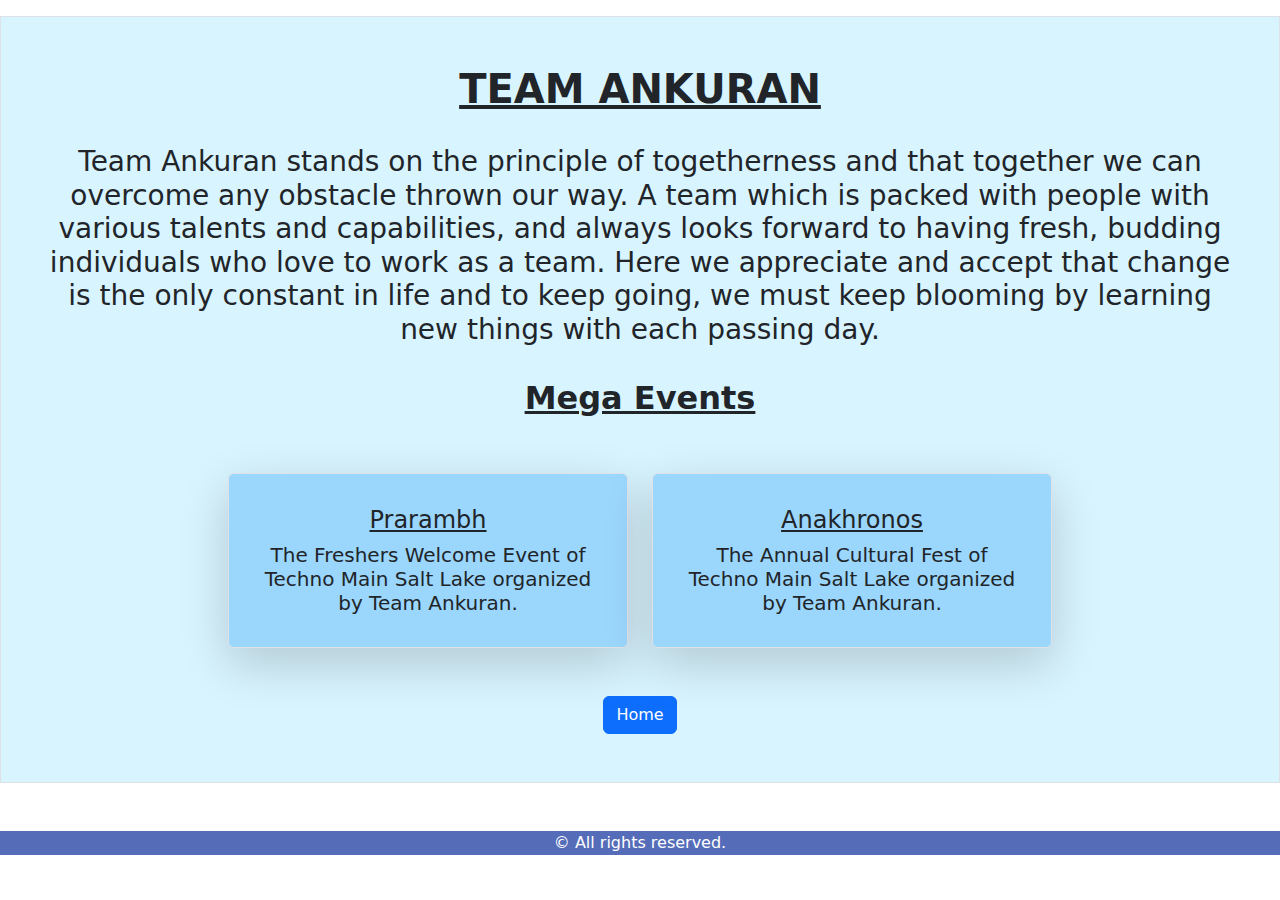
<file: ankuran.html>
<!DOCTYPE html>
<html lang="en">

<head>
    <meta charset="UTF-8">
    <meta name="viewport" content="width=device-width, initial-scale=1.0">
    <title>TEAM ANKURAN</title>
    <link rel="shortcut icon" href="pictures/titlebar/ankuran.png">
    <link href="https://cdn.jsdelivr.net/npm/bootstrap@5.3.3/dist/css/bootstrap.min.css" rel="stylesheet">
    <script src="https://cdn.jsdelivr.net/npm/bootstrap@5.3.3/dist/js/bootstrap.bundle.min.js"></script>
</head>
<style>
    h1 {text-align: center;}
    p {text-align: center;}
    div {text-align: center;}
    footer {background-color:rgba(25, 57, 161, 0.74);text-align: center; color: #fff;}
</style>
<body>
    <div class="container-float p-5 my-5 mt-3 border" style="background-color: #D8F4FF;">
        <h1><u><b>TEAM ANKURAN</b></u></h1>
        <br>
        <h3>Team Ankuran stands on the principle of togetherness and that together we can overcome any obstacle thrown
            our way. A team which is packed with people with various talents and capabilities, and always looks forward
            to having fresh, budding individuals who love to work as a team. Here we appreciate and accept that change
            is the only constant in life and to keep going, we must keep blooming by learning new things with each
            passing day.</h3>
        <br>
        <h2 class="text-center"><u><b>Mega Events</b></u></h2>
        <div class="container text-center">
            <div class="row justify-content-md-center">
                <div class="col-md-auto">
                    <div class="card border shadow-lg p-3 mb-5 mt-5"
                        style="background-color: rgb(155, 214, 253); width:400px">
                        <div class="card-body ">
                            <h4 class="card-title"><u>Prarambh</u></h4>
                            <h5 class="card-text">The Freshers Welcome Event of Techno Main Salt Lake organized by Team
                                Ankuran.
                            </h5>
                        </div>
                    </div>
                </div>
                <div class="col-md-auto">
                    <div class="card border shadow-lg p-3 mb-5 mt-5"
                        style="background-color: rgb(155, 214, 253); width:400px">
                        <div class="card-body">
                            <h4 class="card-title"><u>Anakhronos</u></h4>
                            <h5 class="card-text">The Annual Cultural Fest of Techno Main Salt Lake organized by Team
                                Ankuran.
                            </h5>
                        </div>
                    </div>
                </div>
            </div>
        </div>
        <a href="index.html" class="btn btn-primary">Home</a>
    </div>
    <footer class="footer">
        <p>&copy; All rights reserved.</p>
    </footer>
</body>
</html>
</file>
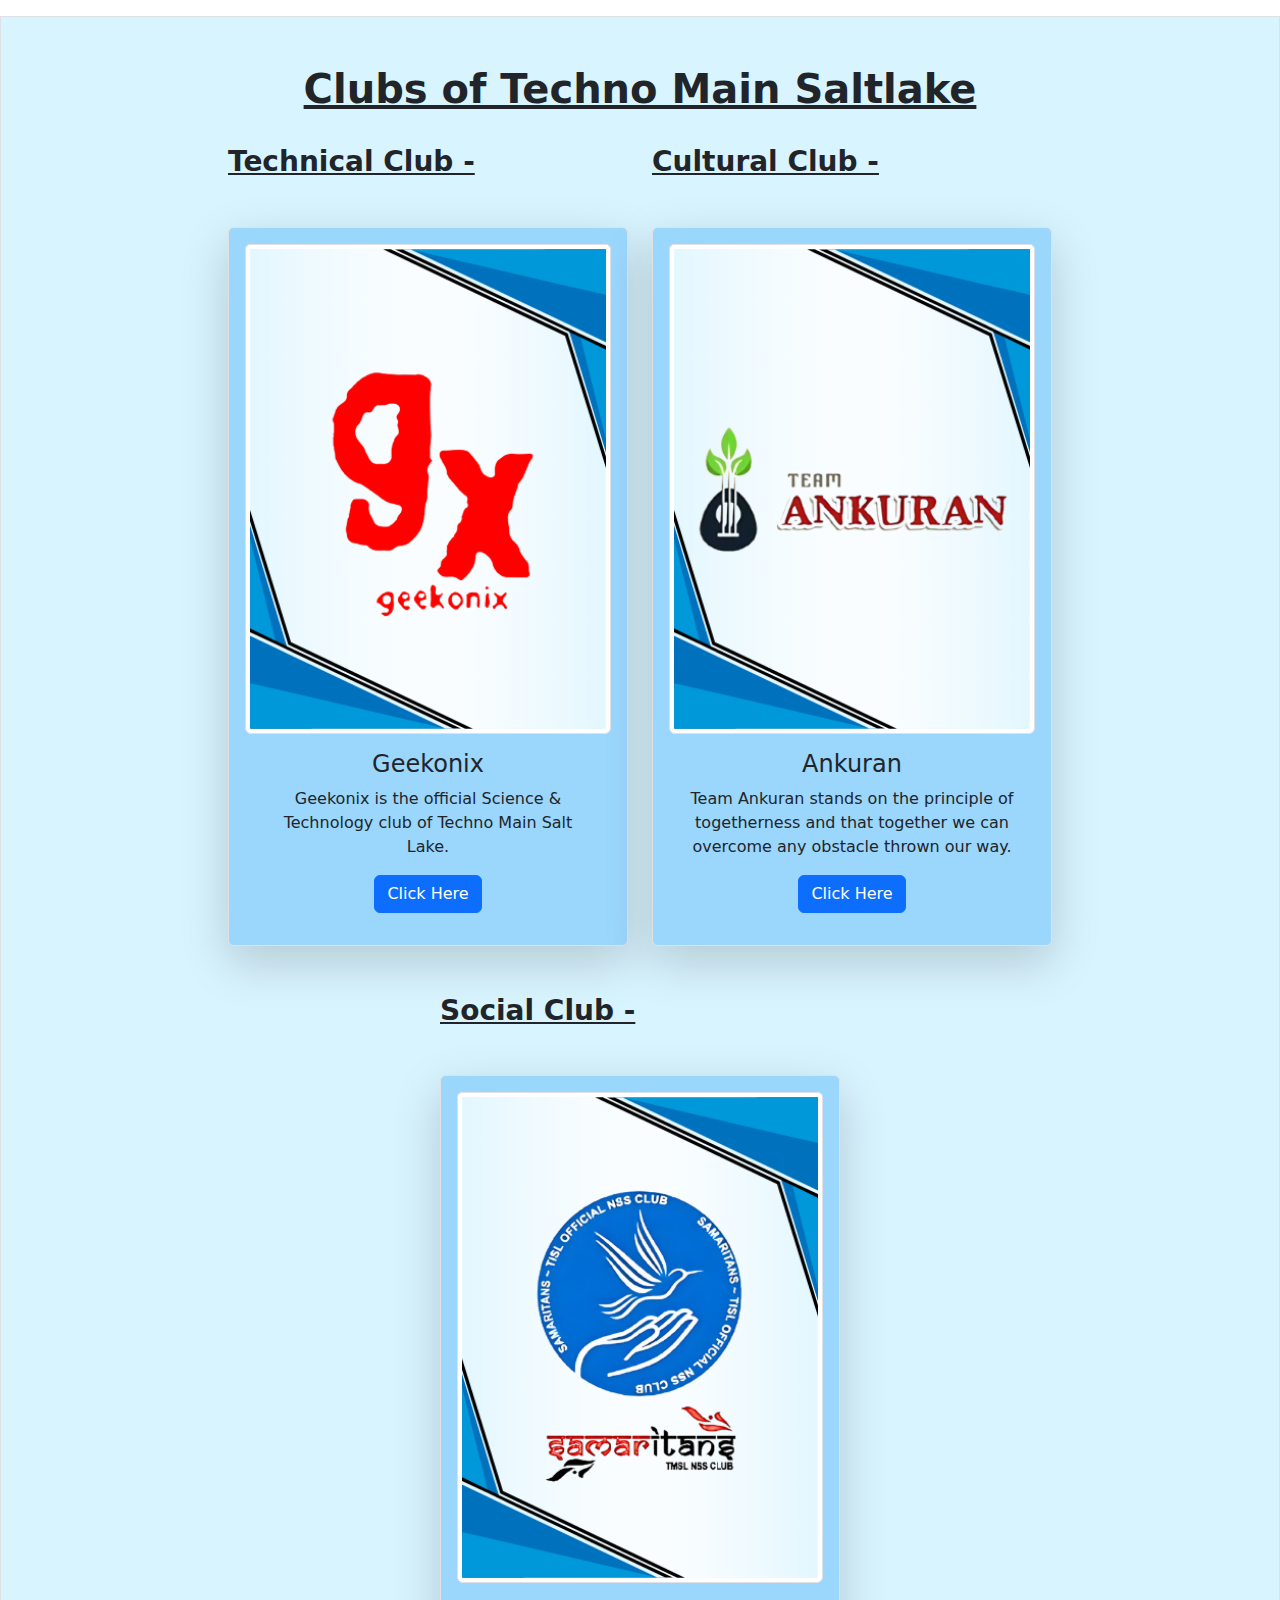
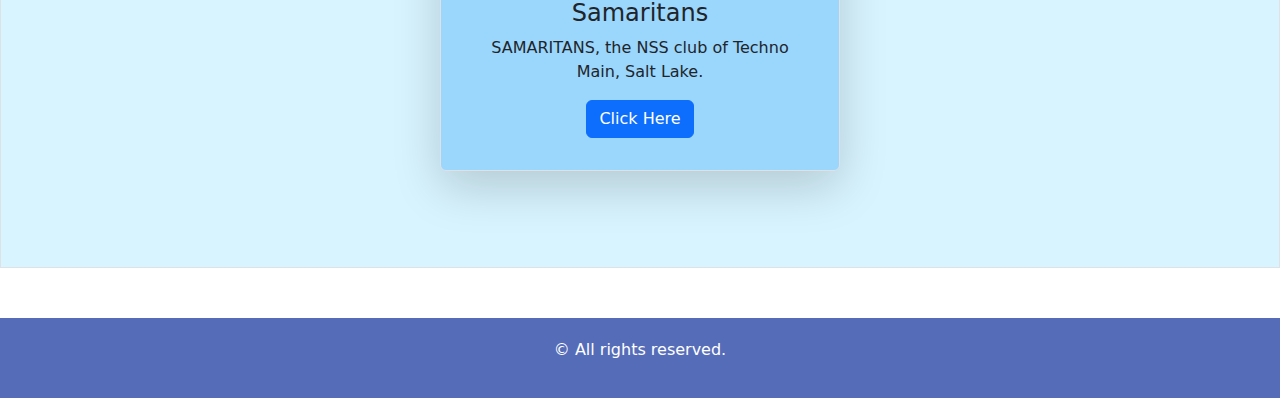
<file: club_page_home.html>
<!DOCTYPE html>
<html lang="en">

<head>
    <meta charset="UTF-8">
    <meta name="viewport" content="width=device-width, initial-scale=1.0">
    <title>Club Page</title>
    <link rel="shortcut icon" href="pictures/titlebar/tmsl-logo1.png">
    <link rel="stylesheet" href="style.css">
    <link href="https://cdn.jsdelivr.net/npm/bootstrap@5.3.3/dist/css/bootstrap.min.css" rel="stylesheet">
    <script src="https://cdn.jsdelivr.net/npm/bootstrap@5.3.3/dist/js/bootstrap.bundle.min.js"></script>
</head>
<style>
    h1 {text-align: center;}
    p {text-align: center;}
    div {text-align: left;}
    div1 {text-align: center;}
    footer {background-color:rgba(25, 57, 161, 0.74);text-align: center;}

</style>
<body>
    <div class="container-float p-5 my-5 mt-3 border" style="background-color: #D8F4FF;">
        <h1 style="font-weight: bold;"><u>Clubs of Techno Main Saltlake</u></h1><br>
        <div class="container text-center">
            <div class="row justify-content-md-center">
                <div class="col-md-auto">
                    <h3><u><b>Technical Club -</b></u></h3>
                    <div class="card border shadow-lg p-3 mb-5 mt-5"
                        style="background-color: rgb(155, 214, 253); width:400px">
                        <img class="card-img-top img-thumbnail" src="pictures\club2.png" alt="Card image" style="width:100%">
                        <div1 class="card-body">
                            <h4 class="card-title">Geekonix</h4>
                            <p class="card-text">Geekonix is the official Science & Technology club of Techno Main Salt Lake. </p>
                            <a href="geekonix.html" class="btn btn-primary">Click Here</a>
                        </div1>
                    </div>
                </div>
                <div class="col-md-auto">
                    <h3><u><b>Cultural Club -</b></u></h3>
                    <div class="card border shadow-lg p-3 mb-5 mt-5"
                        style="background-color: rgb(155, 214, 253); width:400px">
                        <img class="card-img-top img-thumbnail" src="pictures\club3.png" alt="Card image" style="width:100%">
                        <!--<div style="background-color: white; height: 340px; display: flex; align-items: center;">
                            
                        </div>-->
                        <div1 class="card-body">
                            <h4 class="card-title">Ankuran</h4>
                            <p class="card-text">Team Ankuran stands on the principle of togetherness and that together we can overcome any obstacle thrown our way.</p>
                            <a href="ankuran.html" class="btn btn-primary">Click Here</a>
                        </div1>
                    </div>
                </div>
                <div class="col-md-auto">
                    <h3><u><b>Social Club -</b></u></h3>
                    <div class="card border shadow-lg p-3 mb-5 mt-5"
                        style="background-color: rgb(155, 214, 253); width:400px">
                        <img class="card-img-top img-thumbnail" src="pictures\club1.png" alt="Card image"
                            style="width:100%">
                        <div1 class="card-body">
                            <h4 class="card-title">Samaritans</h4>
                            <p class="card-text">SAMARITANS, the NSS club of Techno Main, Salt Lake.</p>
                            <a href="samaritans.html" class="btn btn-primary">Click Here</a>
                        </div1>
                    </div>
                </div>
            </div>
        </div>
    </div>
    <footer class="footer">
        <p> &copy; All rights reserved.</p>
    </footer>
</body>
</html>
</file>
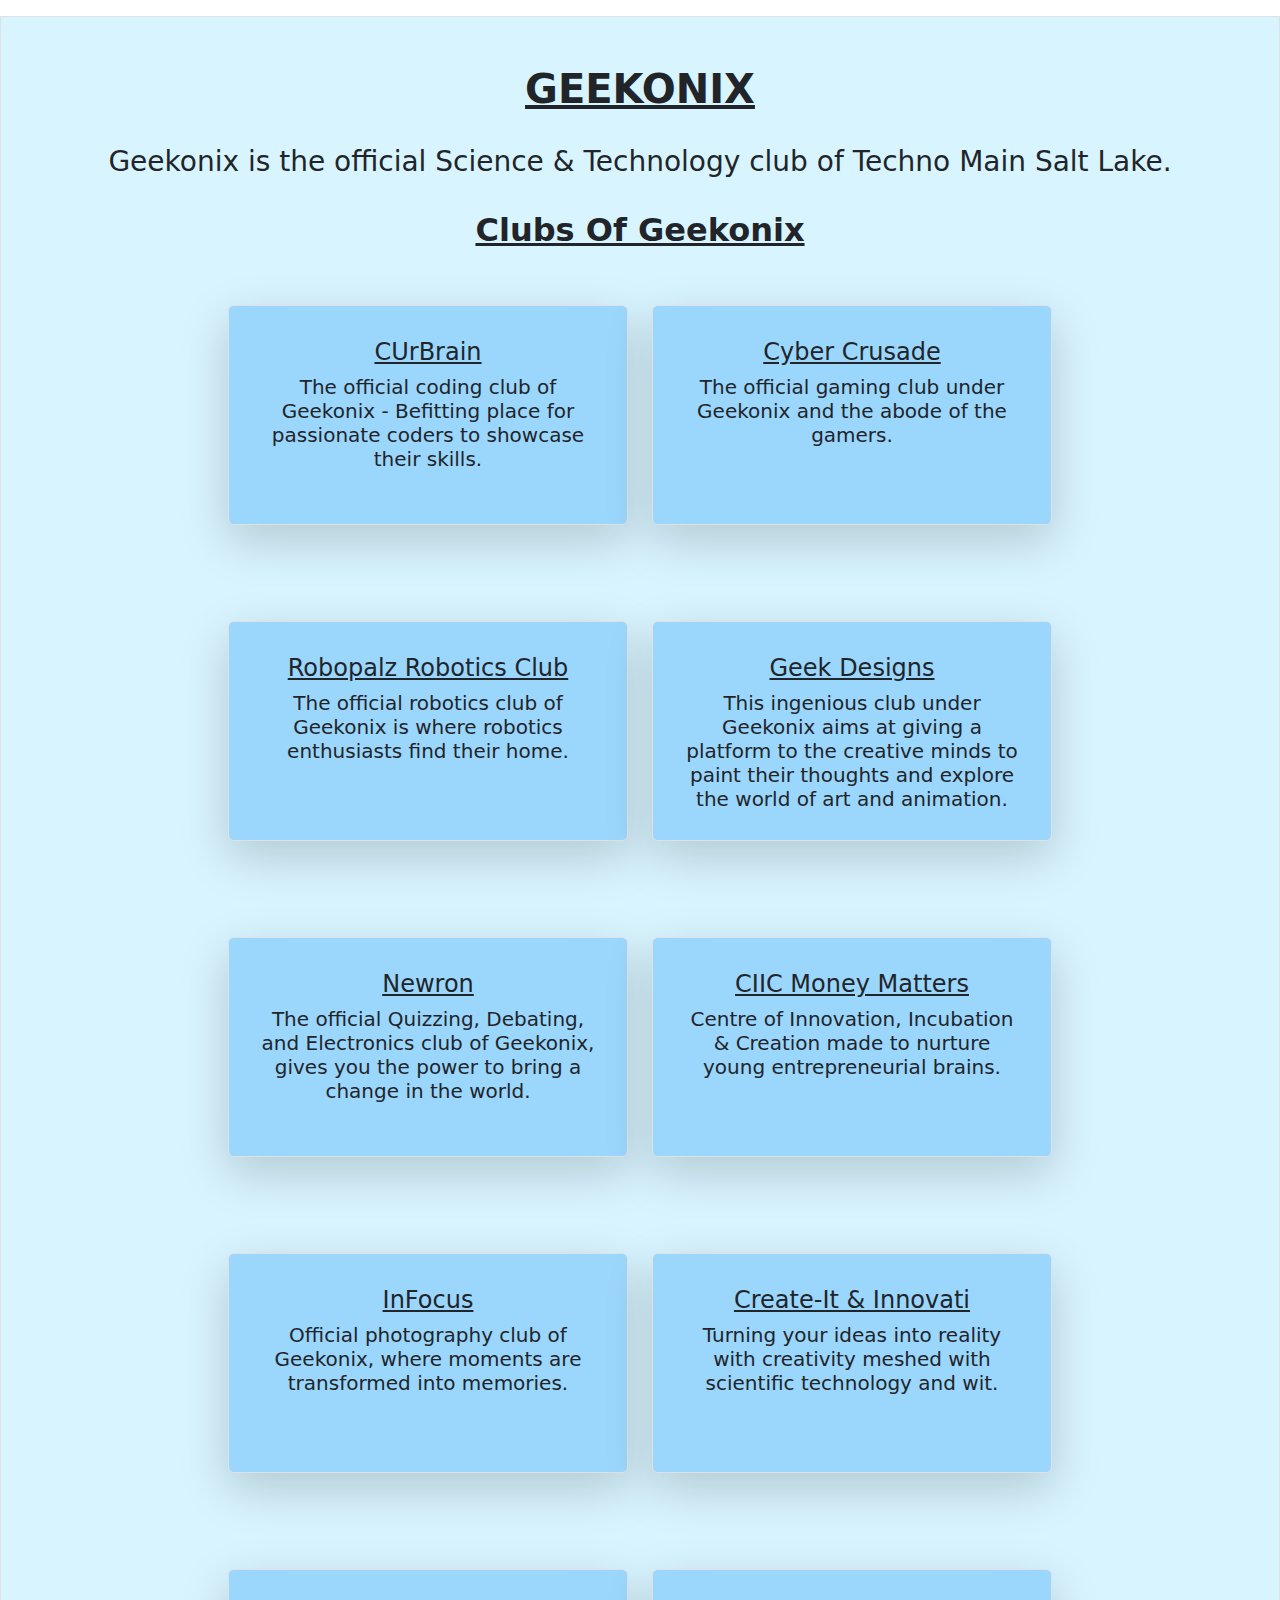
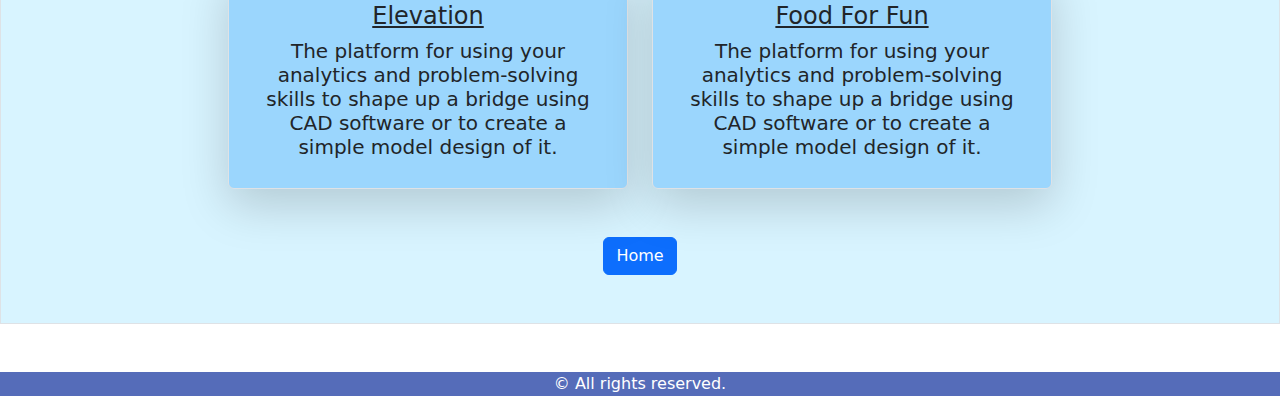
<file: geekonix.html>
<!DOCTYPE html>
<html lang="en">

<head>
    <meta charset="UTF-8">
    <meta name="viewport" content="width=device-width, initial-scale=1.0">
    <title>Geekonix</title>
    <link rel="shortcut icon" href="pictures/titlebar/geekonix.png">
    <link href="https://cdn.jsdelivr.net/npm/bootstrap@5.3.3/dist/css/bootstrap.min.css" rel="stylesheet">
    <script src="https://cdn.jsdelivr.net/npm/bootstrap@5.3.3/dist/js/bootstrap.bundle.min.js"></script>
</head>
<style>
    h1 {text-align: center;}
    p {text-align: center;}
    div {text-align: center;}
    div1 {text-align: center;}
    footer {background-color:rgba(25, 57, 161, 0.74);text-align: center;color: #fff;}
</style>
<body>
    <div class="container-float p-5 my-5 mt-3 border" style="background-color: #D8F4FF;">
        <h1><u><b>GEEKONIX</b></u></h1>
        <br>
        <h3>Geekonix is the official Science & Technology club of Techno Main Salt Lake.</h3>
        <br>
        <h2 class="text-center"><u><b>Clubs Of Geekonix</b></u></h2>
        <div class="container text-center">
            <div class="row justify-content-md-center">
                <div class="col-md-auto">
                    <div class="card border shadow-lg p-3 mb-5 mt-5"
                        style="background-color: rgb(155, 214, 253); width:400px; height: 220px;  ">
                        <div class="card-body">
                            <h4 class="card-title"><u>CUrBrain</u></h4>
                            <h5 class="card-text">The official coding club of Geekonix - Befitting place for passionate
                                coders to
                                showcase their skills.</h5>
                        </div>
                    </div>
                </div>
                <div class="col-md-auto">
                    <div class="card border shadow-lg p-3 mb-5 mt-5"
                        style="background-color: rgb(155, 214, 253); width:400px; height: 220px;">
                        <div class="card-body">
                            <h4 class="card-title"><u>Cyber Crusade</u></h4>
                            <h5 class="card-text">The official gaming club under Geekonix and the abode of the gamers.
                            </h5>
                        </div>
                    </div>
                </div>
                <div class="col-md-auto">
                    <div class="card border shadow-lg p-3 mb-5 mt-5"
                        style="background-color: rgb(155, 214, 253); width:400px; height: 220px;">
                        <div class="card-body">
                            <h4 class="card-title"><u>Robopalz Robotics Club</u></h4>
                            <h5 class="card-text">The official robotics club of Geekonix is where robotics enthusiasts
                                find their
                                home.</h5>
                        </div>
                    </div>
                </div>
                <div class="col-md-auto">
                    <div class="card border shadow-lg p-3 mb-5 mt-5"
                        style="background-color: rgb(155, 214, 253); width:400px; height: 220px;">
                        <div class="card-body">
                            <h4 class="card-title"><u>Geek Designs</u></h4>
                            <h5 class="card-text">This ingenious club under Geekonix aims at giving a platform to the
                                creative minds
                                to paint their thoughts and explore the world of art and animation.</h5>
                        </div>
                    </div>
                </div>
                <div class="col-md-auto">
                    <div class="card border shadow-lg p-3 mb-5 mt-5"
                        style="background-color: rgb(155, 214, 253); width:400px; height: 220px;">
                        <div class="card-body">
                            <h4 class="card-title"><u>Newron</u></h4>
                            <h5 class="card-text">The official Quizzing, Debating, and Electronics club of Geekonix,
                                gives you the
                                power to bring a change in the world.</h5>
                        </div>
                    </div>
                </div>
                <div class="col-md-auto">
                    <div class="card border shadow-lg p-3 mb-5 mt-5"
                        style="background-color: rgb(155, 214, 253); width:400px; height: 220px;">
                        <div class="card-body">
                            <h4 class="card-title"><u>CIIC Money Matters</u></h4>
                            <h5 class="card-text">Centre of Innovation, Incubation & Creation made to nurture young
                                entrepreneurial
                                brains.</h5>
                        </div>
                    </div>
                </div>
                <div class="col-md-auto">
                    <div class="card border shadow-lg p-3 mb-5 mt-5"
                        style="background-color: rgb(155, 214, 253); width:400px; height: 220px;">
                        <div class="card-body">
                            <h4 class="card-title"><u>InFocus</u></h4>
                            <h5 class="card-text">Official photography club of Geekonix, where moments are transformed
                                into
                                memories.</h5>
                        </div>
                    </div>
                </div>
                <div class="col-md-auto">
                    <div class="card border shadow-lg p-3 mb-5 mt-5"
                        style="background-color: rgb(155, 214, 253); width:400px; height: 220px;">
                        <div class="card-body">
                            <h4 class="card-title"><u>Create-It & Innovati</u></h4>
                            <h5 class="card-text">Turning your ideas into reality with creativity meshed with scientific
                                technology
                                and wit.</h5>
                        </div>
                    </div>
                </div>
                <div class="col-md-auto">
                    <div class="card border shadow-lg p-3 mb-5 mt-5"
                        style="background-color: rgb(155, 214, 253); width:400px; height: 220px;">
                        <div class="card-body">
                            <h4 class="card-title"><u>Elevation</u></h4>
                            <h5 class="card-text">The platform for using your analytics and problem-solving skills to
                                shape up a
                                bridge using CAD software or to create a simple model design of it.</h5>
                        </div>
                    </div>
                </div>
                <div class="col-md-auto">
                    <div class="card border shadow-lg p-3 mb-5 mt-5"
                        style="background-color: rgb(155, 214, 253); width:400px; height: 220px;">
                        <div class="card-body">
                            <h4 class="card-title"><u>Food For Fun</u></h4>
                            <h5 class="card-text">The platform for using your analytics and problem-solving skills to
                                shape up a
                                bridge using CAD software or to create a simple model design of it.</h5>
                        </div>
                    </div>
                </div>
            </div>
        </div>
        <a href="index.html" class="btn btn-primary">Home</a>
    </div>
    <footer class="footer">
        <p>&copy; All rights reserved.</p>
    </footer>
</body>
</html>
</file>
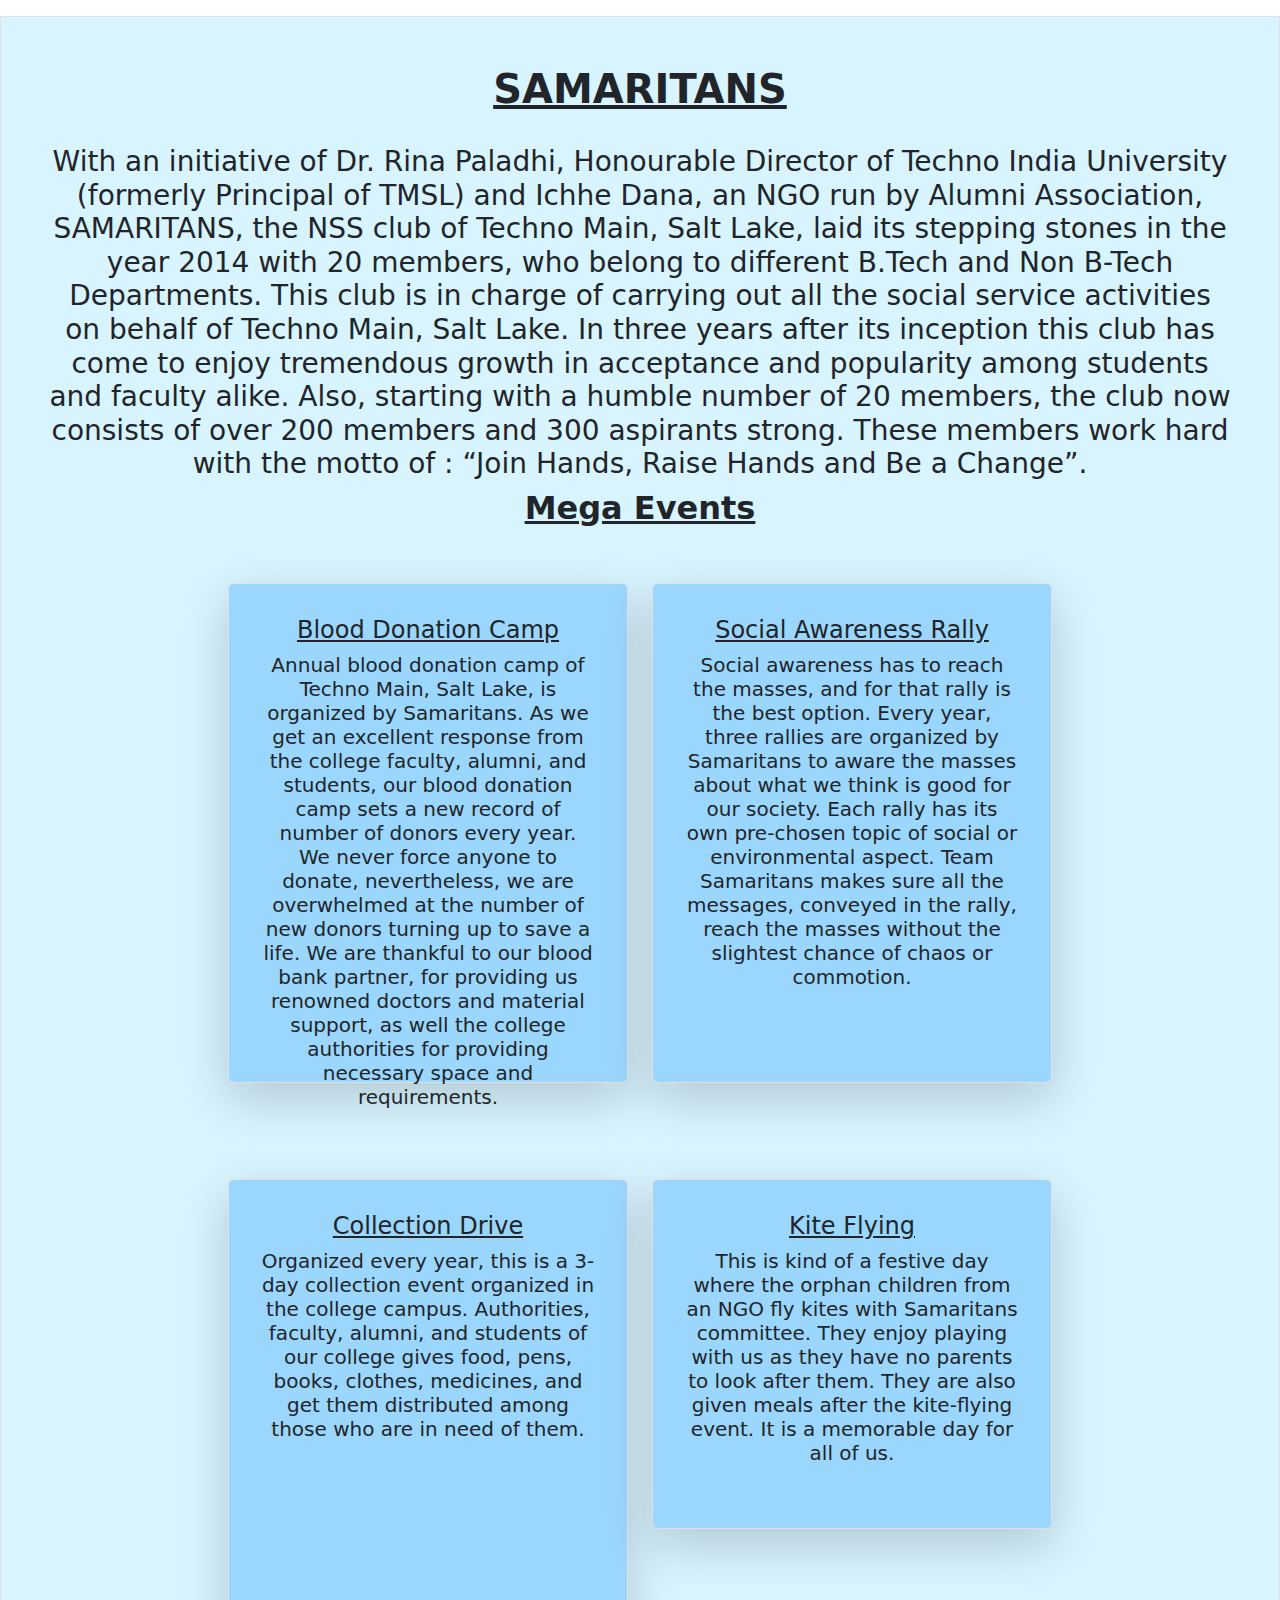
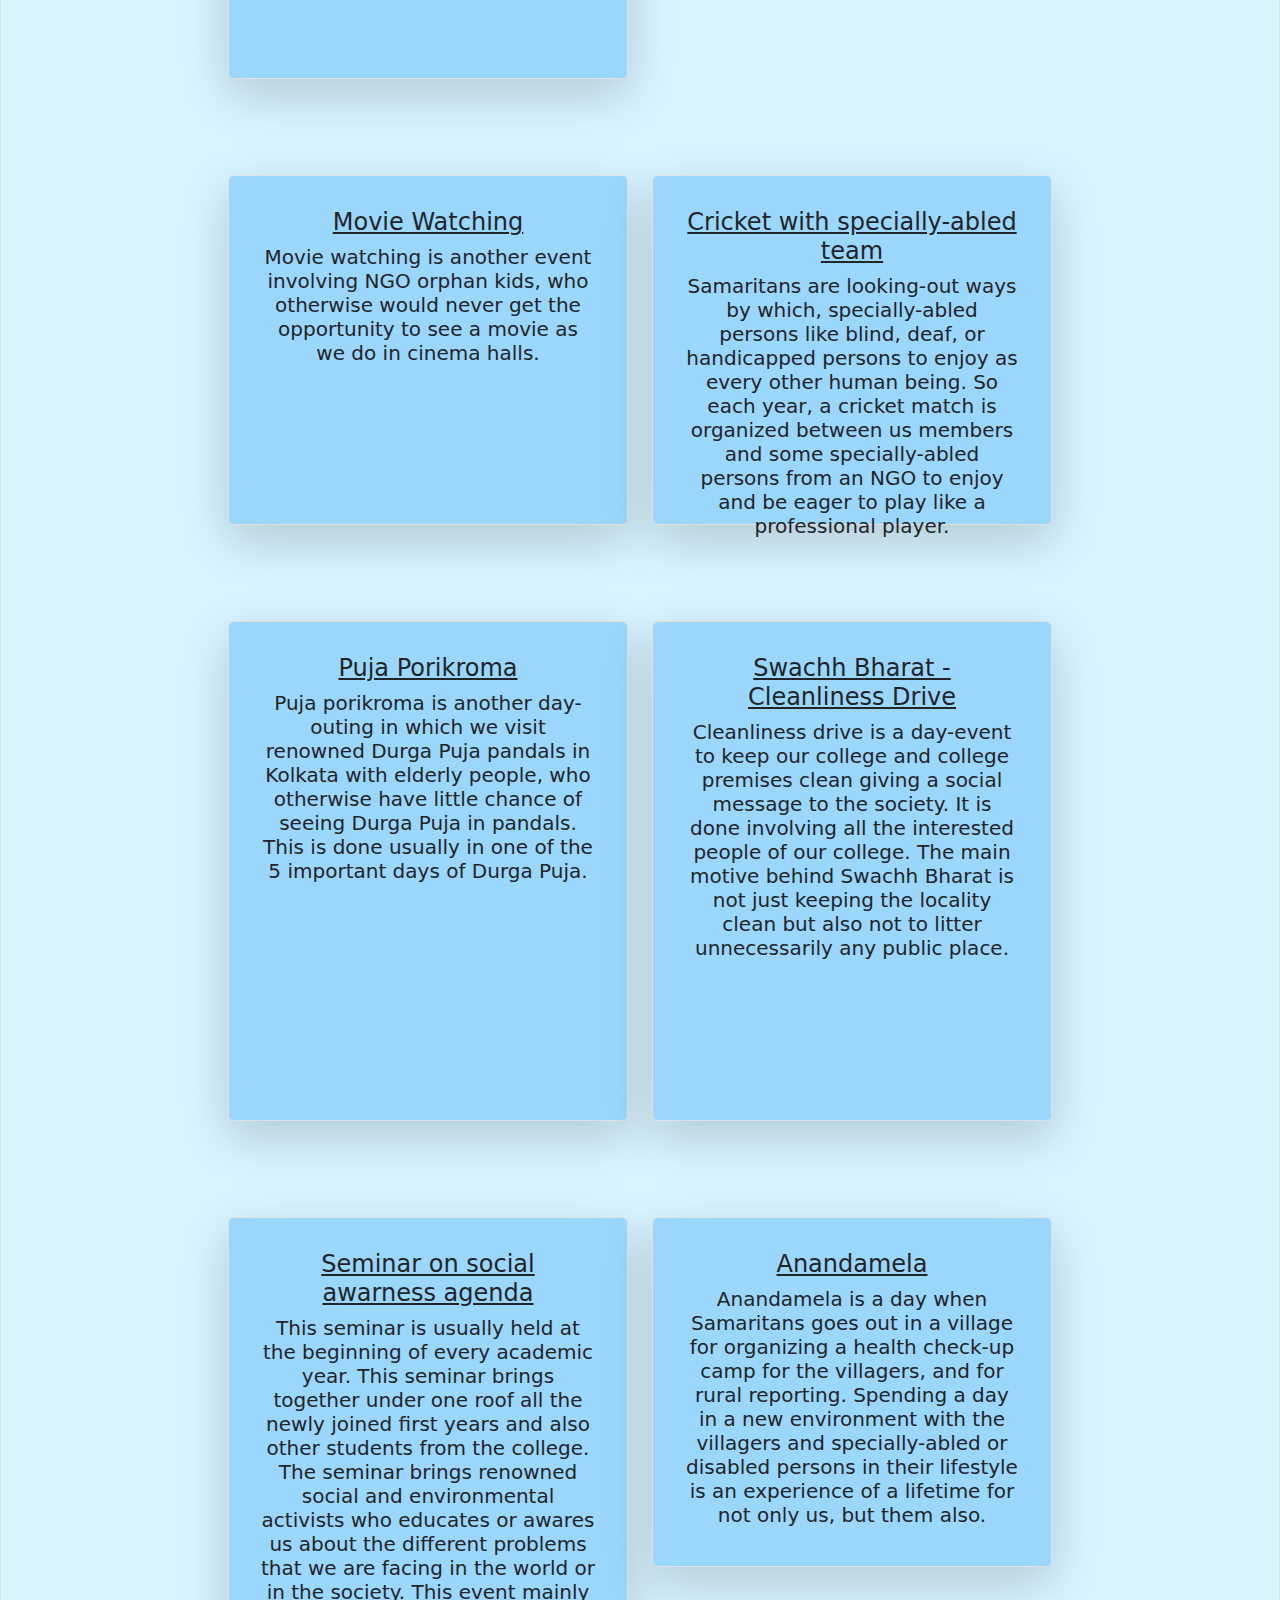
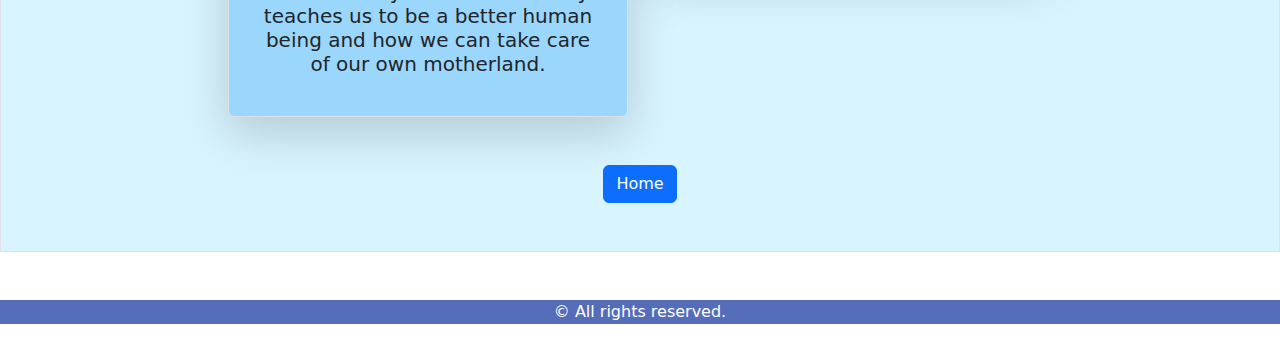
<file: samaritans.html>
<!DOCTYPE html>
<html lang="en">

<head>
    <meta charset="UTF-8">
    <meta name="viewport" content="width=device-width, initial-scale=1.0">
    <title>SAMARITANS</title>
    <link rel="shortcut icon" href="pictures/titlebar/samaritans.png"> 
    <link href="https://cdn.jsdelivr.net/npm/bootstrap@5.3.3/dist/css/bootstrap.min.css" rel="stylesheet">
    <script src="https://cdn.jsdelivr.net/npm/bootstrap@5.3.3/dist/js/bootstrap.bundle.min.js"></script>
</head>
<style>
    h1 {text-align: center;}
    p {text-align: center;}
    div {text-align: center;}
    footer {background-color:rgba(25, 57, 161, 0.74);text-align: center;color: #fff;}
</style>
<body>
    <div class="container-float p-5 my-5 mt-3 border" style="background-color: #D8F4FF;">
        <h1><u><b>SAMARITANS</b></u></h1>
        <br>
        <h3>With an initiative of Dr. Rina Paladhi, Honourable Director of Techno India University (formerly Principal
            of TMSL) and Ichhe Dana, an NGO run by Alumni Association, SAMARITANS, the NSS club of Techno Main, Salt
            Lake, laid its stepping stones in the year 2014 with 20 members, who belong to different B.Tech and Non
            B-Tech Departments. This club is in charge of carrying out all the social service activities on behalf of
            Techno Main, Salt Lake. In three years after its inception this club has come to enjoy tremendous growth in
            acceptance and popularity among students and faculty alike. Also, starting with a humble number of 20
            members, the club now consists of over 200 members and 300 aspirants strong. These members work hard with
            the motto of : “Join Hands, Raise Hands and Be a Change”.</h3>
        <h2 class="text-center"><u><b>Mega Events</b></u></h2>
        <div class="container text-center">
            <div class="row justify-content-md-center">
                <div class="col-md-auto">
                    <div class="card border shadow-lg p-3 mb-5 mt-5"
                        style="background-color: rgb(155, 214, 253); width:400px; height: 500px;">
                        <div class="card-body">
                            <h4 class="card-title"><u>Blood Donation Camp</u></h4>
                            <h5 class="card-text">Annual blood donation camp of Techno Main, Salt Lake, is organized by
                                Samaritans.
                                As we get an excellent response from the college faculty, alumni, and students, our
                                blood donation
                                camp sets a new record of number of donors every year. We never force anyone to donate,
                                nevertheless, we are overwhelmed at the number of new donors turning up to save a life.
                                We are
                                thankful to our blood bank partner, for providing us renowned doctors and material
                                support, as well
                                the college authorities for providing necessary space and requirements.</h5>
                        </div>
                    </div>
                </div>
                <div class="col-md-auto">
                    <div class="card border shadow-lg p-3 mb-5 mt-5"
                        style="background-color: rgb(155, 214, 253); width:400px; height: 500px;">
                        <div class="card-body">
                            <h4 class="card-title"><u>Social Awareness Rally</u></h4>
                            <h5 class="card-text">Social awareness has to reach the masses, and for that rally is the
                                best option.
                                Every year, three rallies are organized by Samaritans to aware the masses about what we
                                think is
                                good for our society. Each rally has its own pre-chosen topic of social or environmental
                                aspect.
                                Team Samaritans makes sure all the messages, conveyed in the rally, reach the masses
                                without the
                                slightest chance of chaos or commotion.</h5>
                        </div>
                    </div>
                </div>
                <div class="col-md-auto">
                    <div class="card border shadow-lg p-3 mb-5 mt-5"
                        style="background-color: rgb(155, 214, 253); width:400px; height: 500px;">
                        <div class="card-body">
                            <h4 class="card-title"><u>Collection Drive</u></h4>
                            <h5 class="card-text">Organized every year, this is a 3-day collection event organized in
                                the college
                                campus. Authorities, faculty, alumni, and students of our college gives food, pens,
                                books, clothes,
                                medicines, and get them distributed among those who are in need of them.</h5>
                        </div>
                    </div>
                </div>
                <div class="col-md-auto">
                    <div class="card border shadow-lg p-3 mb-5 mt-5"
                        style="background-color: rgb(155, 214, 253); width:400px; height: 350px;">
                        <div class="card-body">
                            <h4 class="card-title"><u>Kite Flying</u></h4>
                            <h5 class="card-text">This is kind of a festive day where the orphan children from an NGO
                                fly kites with
                                Samaritans committee. They enjoy playing with us as they have no parents to look after
                                them. They
                                are also given meals after the kite-flying event. It is a memorable day for all of us.
                            </h5>
                        </div>
                    </div>
                </div>
                <div class="col-md-auto">
                    <div class="card border shadow-lg p-3 mb-5 mt-5"
                        style="background-color: rgb(155, 214, 253); width:400px; height: 350px;">
                        <div class="card-body">
                            <h4 class="card-title"><u>Movie Watching</u></h4>
                            <h5 class="card-text">Movie watching is another event involving NGO orphan kids, who
                                otherwise would
                                never get the opportunity to see a movie as we do in cinema halls.</h5>
                        </div>
                    </div>
                </div>
                <div class="col-md-auto">
                    <div class="card border shadow-lg p-3 mb-5 mt-5"
                        style="background-color: rgb(155, 214, 253); width:400px; height: 350px;">
                        <div class="card-body">
                            <h4 class="card-title"><u>Cricket with specially-abled team</u></h4>
                            <h5 class="card-text">Samaritans are looking-out ways by which, specially-abled persons like
                                blind,
                                deaf, or handicapped persons to enjoy as every other human being. So each year, a
                                cricket match is
                                organized between us members and some specially-abled persons from an NGO to enjoy and
                                be eager to
                                play like a professional player.</h5>
                        </div>
                    </div>
                </div>
                <div class="col-md-auto">
                    <div class="card border shadow-lg p-3 mb-5 mt-5"
                        style="background-color: rgb(155, 214, 253); width:400px; height: 500px;">
                        <div class="card-body">
                            <h4 class="card-title"><u>Puja Porikroma</u></h4>
                            <h5 class="card-text">Puja porikroma is another day-outing in which we visit renowned Durga
                                Puja pandals
                                in Kolkata with elderly people, who otherwise have little chance of seeing Durga Puja in
                                pandals.
                                This is done usually in one of the 5 important days of Durga Puja.</h5>
                        </div>
                    </div>
                </div>
                <div class="col-md-auto">
                    <div class="card border shadow-lg p-3 mb-5 mt-5"
                        style="background-color: rgb(155, 214, 253); width:400px; height: 500px;">
                        <div class="card-body">
                            <h4 class="card-title"><u>Swachh Bharat - Cleanliness Drive</u></h4>
                            <h5 class="card-text">Cleanliness drive is a day-event to keep our college and college
                                premises clean
                                giving a social message to the society. It is done involving all the interested people
                                of our
                                college. The main motive behind Swachh Bharat is not just keeping the locality clean but
                                also not to
                                litter unnecessarily any public place.</h5>
                        </div>
                    </div>
                </div>
                <div class="col-md-auto">
                    <div class="card border shadow-lg p-3 mb-5 mt-5"
                        style="background-color: rgb(155, 214, 253); width:400px; height: 500px;">
                        <div class="card-body">
                            <h4 class="card-title"><u>Seminar on social awarness agenda</u></h4>
                            <h5 class="card-text">This seminar is usually held at the beginning of every academic year.
                                This seminar
                                brings together under one roof all the newly joined first years and also other students
                                from the
                                college. The seminar brings renowned social and environmental activists who educates or
                                awares us
                                about the different problems that we are facing in the world or in the society. This
                                event mainly
                                teaches us to be a better human being and how we can take care of our own motherland.
                            </h5>
                        </div>
                    </div>
                </div>
                <div class="col-md-auto">
                    <div class="card border shadow-lg p-3 mb-5 mt-5"
                        style="background-color: rgb(155, 214, 253); width:400px; height: 350px;">
                        <div class="card-body">
                            <h4 class="card-title"><u>Anandamela</u></h4>
                            <h5 class="card-text">Anandamela is a day when Samaritans goes out in a village for
                                organizing a health
                                check-up camp for the villagers, and for rural reporting. Spending a day in a new
                                environment with
                                the villagers and specially-abled or disabled persons in their lifestyle is an
                                experience of a
                                lifetime for not only us, but them also.</h5>
                        </div>
                    </div>
                </div>
            </div>
            <a href="index.html" class="btn btn-primary">Home</a>
        </div>
    </div>
    <footer class="footer">
        <p>&copy; All rights reserved.</p>
    </footer>
</body>
</html>
</file>
<file: style.css>
/* styling navber*/

.log-in-button{
    background-color: #009970;
    color:white;
    font-size: 14px;
    padding: 8px 20px;
    border-radius: 50px;
    text-decoration: none;
    transition: 0.3s background-color;
}
.log-in-button:hover{
    background-color: #00b383;
}
.navbar-toggler{
    border:none;
    font-size: 1.25rem;
}
.navbar-toggler:focus , .btn-close:focus{
    box-shadow: none;
    outline: none;
}
.nav-link{
    font-weight: 500;
   /* color: #666777;
    color:#000;*/
    color:aqua;
    position: relative;
}
.nav-link:hover , .nav-link.active{
   /*color:#000;*/ 
  /* color: #00b383;*/
  color: green;
}

.navbar-nav .nav-link.active , .navbar-nav .show>.nav-link{
    color: bisque !important;
}


@media(min-width:991px){
    .nav-link::before{
        position: absolute;
        content:"";
        bottom:0;
        left:50%;
        transform:translateX(-50%);
        width:0;
        height: 2px;
        background-color: #009970;
        visibility: hidden;
        transition: 0.3s ease-in-out;
    }
    .nav-link:hover::before,.nav-link.active::before{
        width:100%;
        visibility: visible;
    }
    
}

/* About*/
#About{
    background-color:lightgray;
    display: flex;
    justify-content: center;
    align-items: center;
    flex-direction: column;
}
.title{
    width: 100%;
    text-align: center;
    }
    .title p{
    color: #fff;
    }
    .title h2{
    color: #fff;
    position: relative;
    text-transform: uppercase;
    font-size: 3rem;
    margin-bottom: 30px;
    }
    .content{
    display: flex;
    justify-content: center;
    align-items: center;
    flex-wrap: wrap;
    margin: 20px 0px;
    }
    .content h2{
    color: #fff;
    }
/* styling slider */
#clubs{
    background-color: rgba(25, 57, 161, 0.74);
    display: flex;
    justify-content: center;
    align-items: center;
    flex-direction: column;
}
h5{
    font-size: 45px;
	text-transform: uppercase;
	letter-spacing: 2px;
	margin-top: 25px;
	font-family: merienda;
    color: aqua;
}
.title{
    width: 100%;
    text-align: center;
    }
    .title p{
    color: #fff;
    }
    .title h2{
    color: darkblue;
    position: relative;
    text-transform: uppercase;
    font-size: 3rem;
    margin-bottom: 30px;
    }
    .content{
    display: flex;
    justify-content: center;
    align-items: center;
    flex-wrap: wrap;
    margin: 20px 0px;
    }
    .content h2{
    color: #fff;
    }

.content-area {
	padding: 10% 0;
    background-color: rgba(29, 65, 182, 0.548); 
}
.box.animate .content {
    transform: rotateY(180deg);
}
.box,
.front, 
.back {
	width: 345px;
	height: 400px;
}
.content {
    transition: 0.7s;
    transform-style: preserve-3d;
    position: relative;
}
.front,
.back {
    backface-visibility: hidden;
    position: absolute;
    top: 0;
    left: 0;
}
.front {
    z-index: 2;
    transform: rotateY(0deg);
}
.back {
	display: flex;
	justify-content: center;
	align-items: center;
	text-align: center;
	padding: 15px;
    transform: rotateY(180deg);
    background-color: grey;
}
.back-content {
	border: 10px inset #ddd;
	padding: 120px 5px;
}
.back-content h2 {
	font-family: 'Arizonia', cursive;
	font-size: 40px;
}
.img-1 {
    background: url(pictures/club2.png);
    background-size: cover;
	background-position: center center;
}

.img-2 {
    background: url(pictures/club3.png);
    background-size: cover;
	background-position: center center;
}

.img-3 {
    background: url(pictures/club1.png);
    background-size: cover;
	background-position: center center;
}

@media (min-width: 768px) and (max-width: 991px) {
	.box, .front, .back {
		width: 100%;
		margin-bottom: 30px;
	}
	.back-content {
		padding: 120px 60px;
	}
}

@media (max-width: 767px) {
	.box, .front, .back {
		width: 100%;
		margin-bottom: 30px;
	}
	.back-content {
		padding: 100px 5px;
	}
}
 /*footer */
 
 .footer {
    background-color: rgba(25, 57, 161, 0.74); /* Teal color */
    color: #fff;
    text-align: center;
    padding: 20px;
    margin-top: 50px; /* Adjust as needed */
  }
</file>
